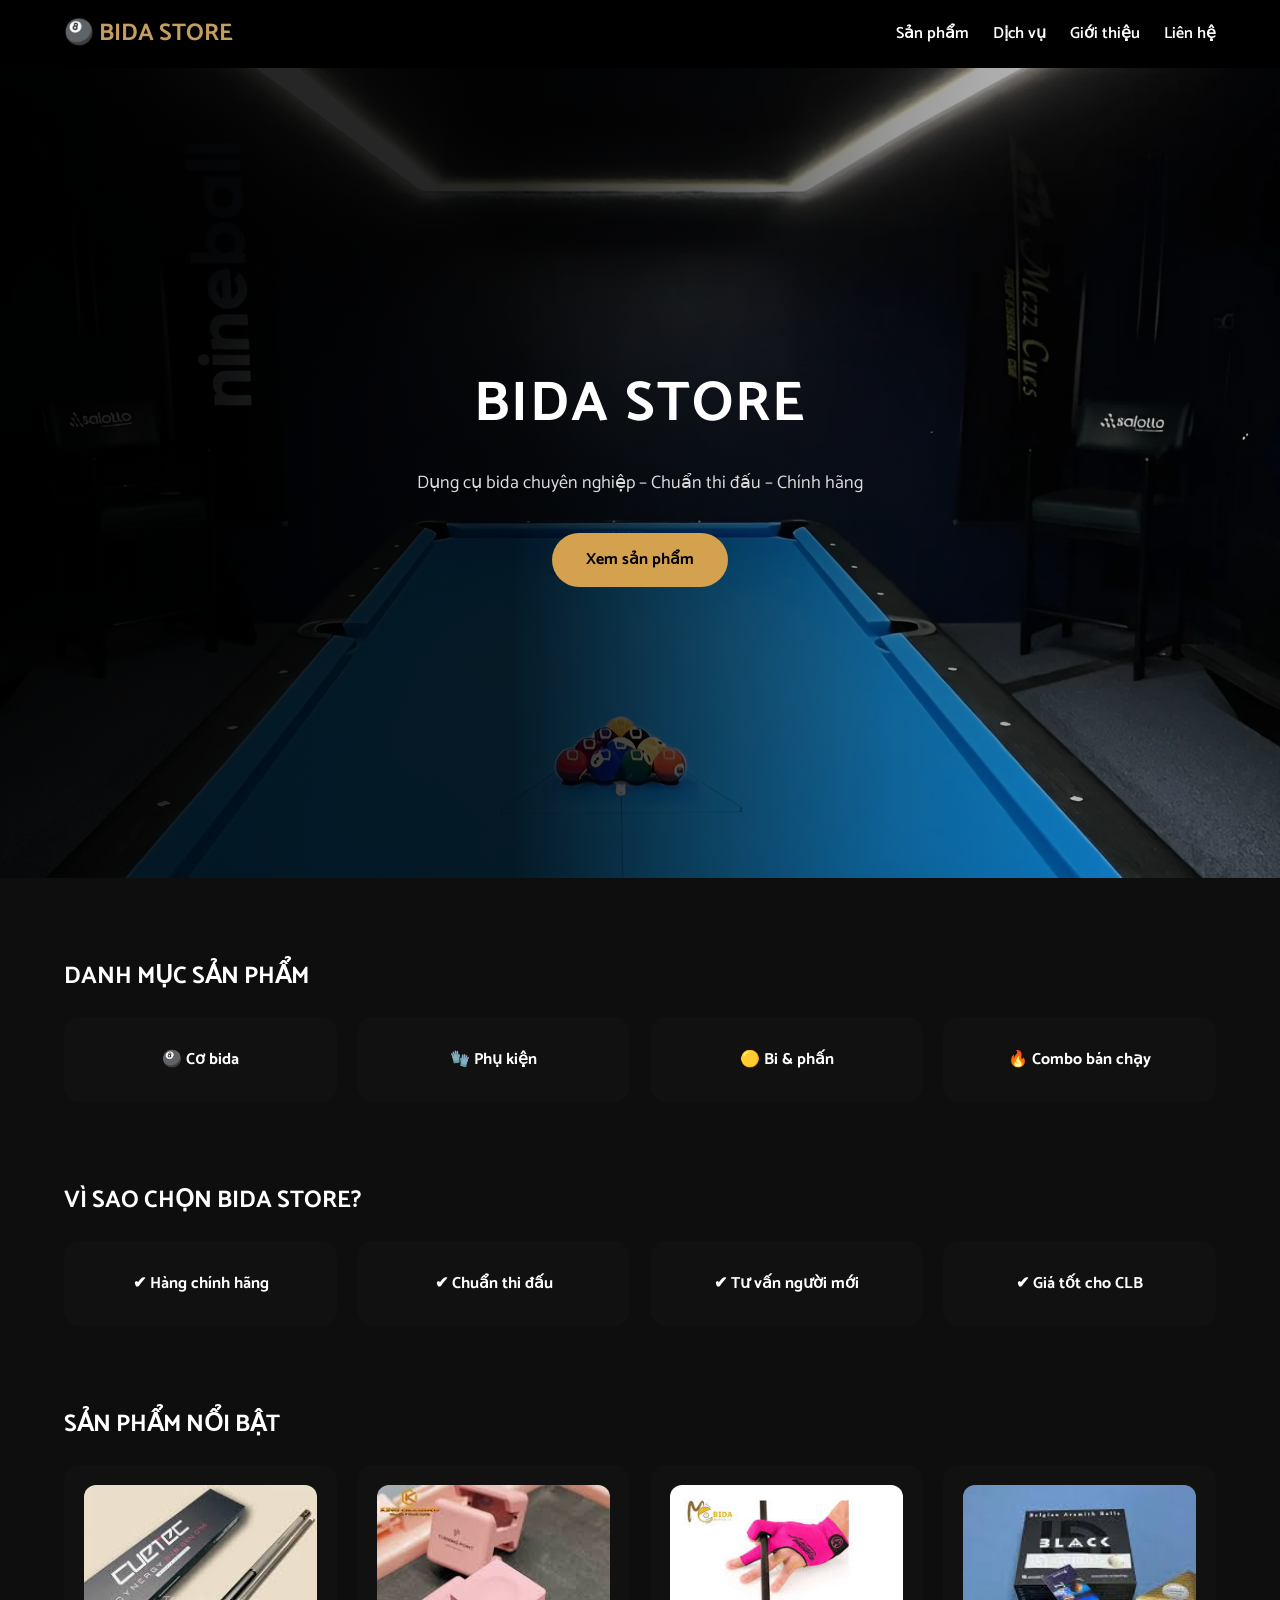
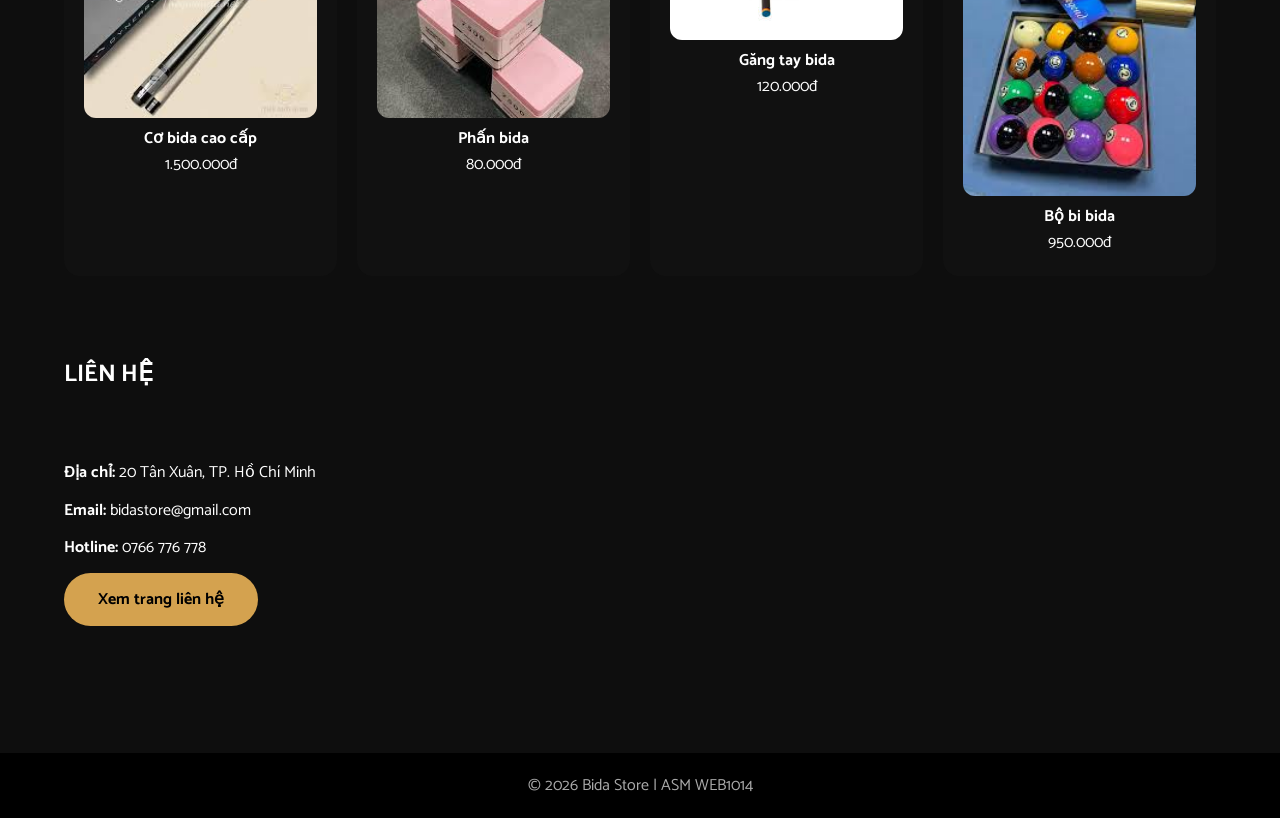
<file: index.html>
<!DOCTYPE html>
<html lang="vi">
<head>
    <meta charset="UTF-8">
    <meta name="viewport" content="width=device-width, initial-scale=1.0">
    <title>BIDA STORE | Trang chủ</title>

    <!-- FONT -->
    <link href="https://fonts.googleapis.com/css2?family=Catamaran:wght@400;700&display=swap" rel="stylesheet">

    <!-- CSS -->
    <link rel="stylesheet" href="ASMstyles.css">
</head>
<body>

<!-- HEADER -->
<header class="site-header">
    <div class="container header-flex">
        <a href="index.html" class="logo">🎱 BIDA STORE</a>
        <nav class="nav">
            <a href="products.html">Sản phẩm</a>
            <a href="services.html">Dịch vụ</a>
            <a href="about.html">Giới thiệu</a>
            <a href="contact.html">Liên hệ</a>
        </nav>
    </div>
</header>

<!-- HERO 2 CỘT -->
<section class="hero hero-bg">
    <div class="hero-overlay"></div>

    <div class="hero-content container">
        <h1>BIDA STORE</h1>
        <p>Dụng cụ bida chuyên nghiệp – Chuẩn thi đấu – Chính hãng</p>
        <a href="products.html" class="btn">Xem sản phẩm</a>
    </div>
</section>


<!-- DANH MỤC SẢN PHẨM -->
<section class="categories container">
    <h2>DANH MỤC SẢN PHẨM</h2>
    <div class="category-grid">
        <div class="category">🎱 Cơ bida</div>
        <div class="category">🧤 Phụ kiện</div>
        <div class="category">🟡 Bi & phấn</div>
        <div class="category">🔥 Combo bán chạy</div>
    </div>
</section>

<!-- VÌ SAO CHỌN CHÚNG TÔI -->
<section class="why container">
    <h2>VÌ SAO CHỌN BIDA STORE?</h2>
    <div class="why-grid">
        <div class="why-box">✔ Hàng chính hãng</div>
        <div class="why-box">✔ Chuẩn thi đấu</div>
        <div class="why-box">✔ Tư vấn người mới</div>
        <div class="why-box">✔ Giá tốt cho CLB</div>
    </div>
</section>

<!-- SẢN PHẨM NỔI BẬT (GIỮ NGUYÊN) -->
<section class="products container">
    <h2>SẢN PHẨM NỔI BẬT</h2>

    <div class="product-list">
        <div class="product">
            <img src="images/cue.jpg" alt="Cơ bida">
            <h4>Cơ bida cao cấp</h4>
            <p>1.500.000đ</p>
        </div>

        <div class="product">
            <img src="images/phan.jpg" alt="Phấn bida">
            <h4>Phấn bida</h4>
            <p>80.000đ</p>
        </div>

        <div class="product">
            <img src="images/gangtay.jpg" alt="Găng tay">
            <h4>Găng tay bida</h4>
            <p>120.000đ</p>
        </div>

        <div class="product">
            <img src="images/bi.jpg" alt="Bi bida">
            <h4>Bộ bi bida</h4>
            <p>950.000đ</p>
        </div>
    </div>
</section>
<!-- LIÊN HỆ -->
<section class="contact-home container">
    <h2>LIÊN HỆ</h2>

    <div class="contact-grid">
        <div class="contact-info">
            <p><strong>Địa chỉ:</strong> 20 Tân Xuân, TP. Hồ Chí Minh</p>
            <p><strong>Email:</strong> bidastore@gmail.com</p>
            <p><strong>Hotline:</strong> 0766 776 778</p>
            <a href="contact.html" class="btn">Xem trang liên hệ</a>
        </div>

        <div class="contact-map">
            <iframe
                src="https://www.google.com/maps?q=20%20T%C3%A2n%20Xu%C3%A2n&output=embed"
                width="100%"
                height="250"
                style="border:0;"
                loading="lazy">
            </iframe>
        </div>
    </div>
</section>

<!-- FOOTER -->
<footer class="footer">
    <p>© 2026 Bida Store | ASM WEB1014</p>
</footer>

</body>
</html>
</file>
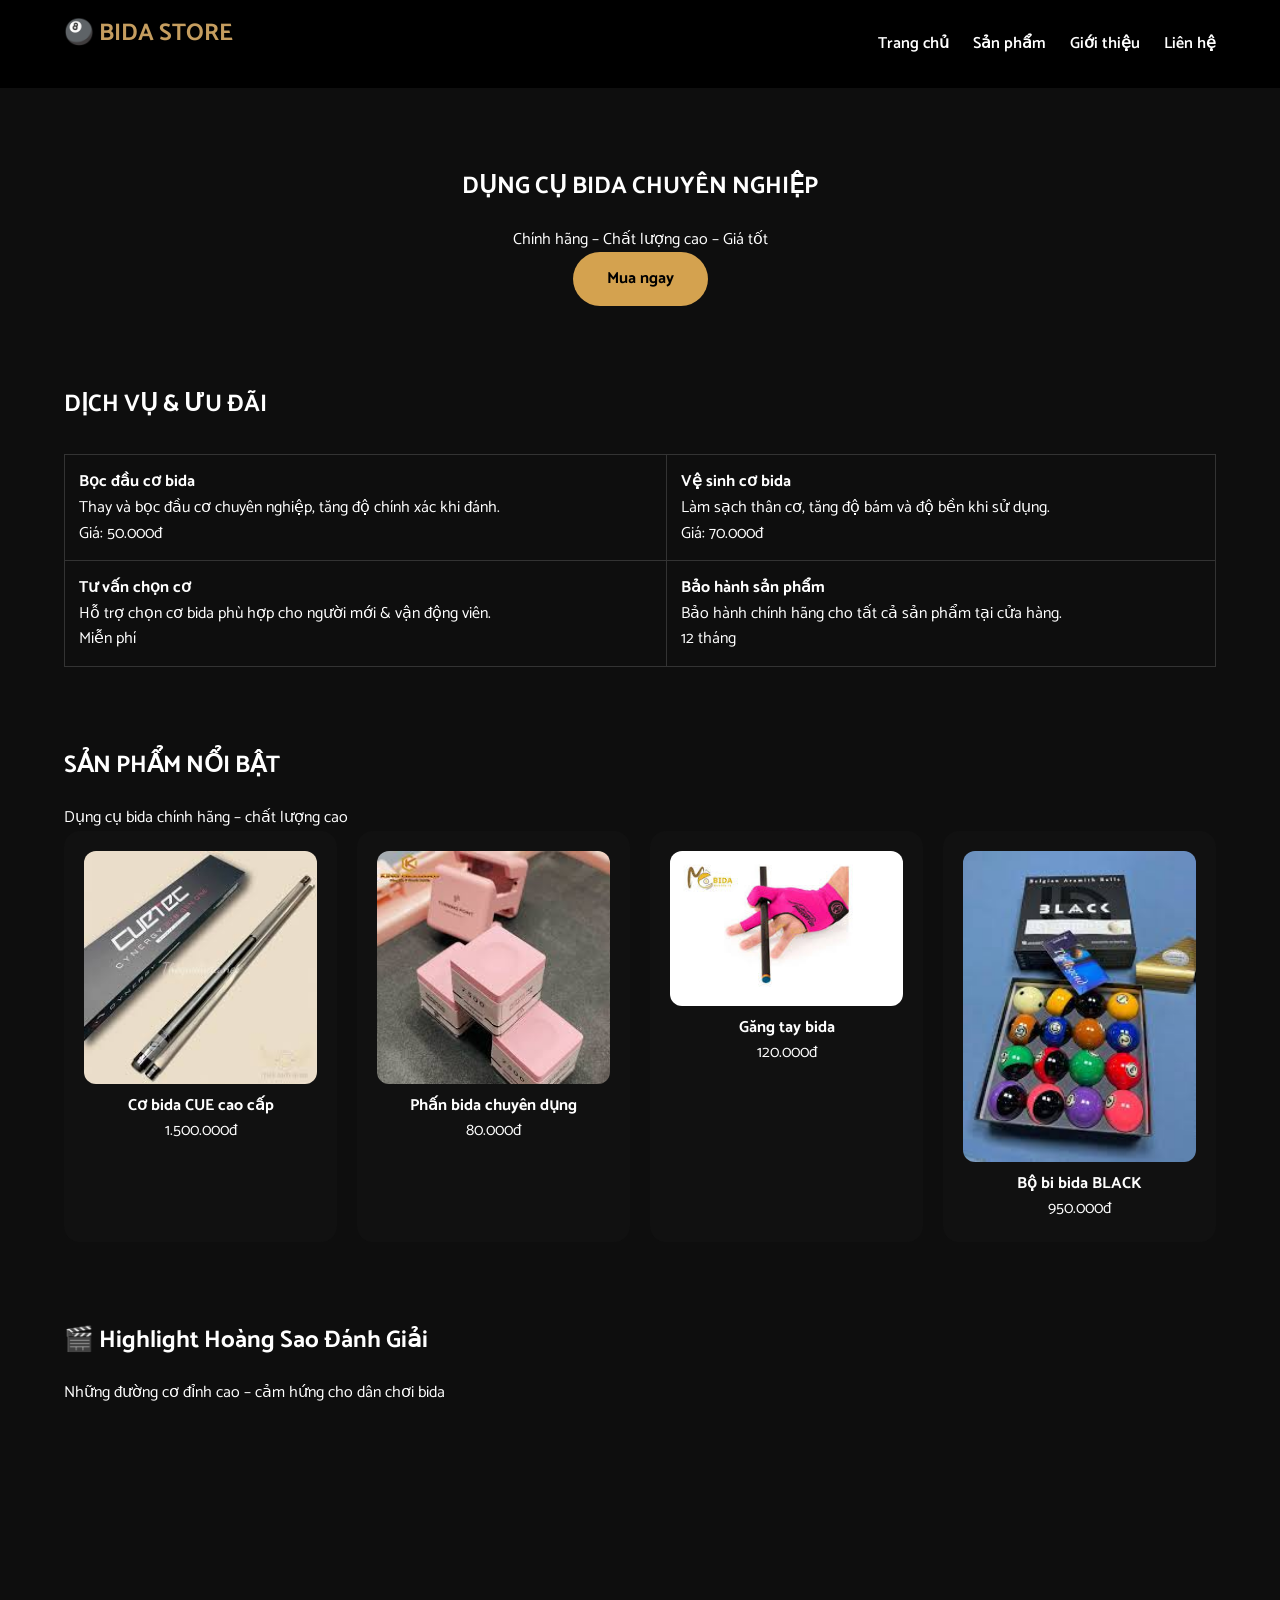
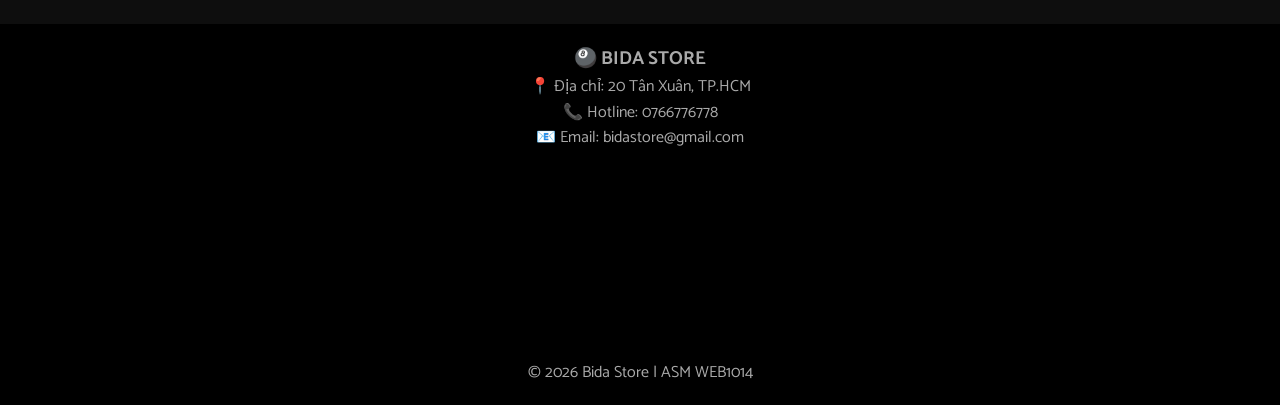
<file: index.Html>
<!DOCTYPE html>
<html lang="vi">
<head>
    <meta charset="UTF-8">
    <title>ASM1 - Bida Store</title>

    <link href="https://fonts.googleapis.com/css2?family=Catamaran:wght@400;700&display=swap" rel="stylesheet">
    <link rel="stylesheet" href="ASMstyles.css">
</head>

<body>

<!-- HEADER -->
<header class="site-header">
    <div class="container header-flex">
        <h1 class="logo">🎱 BIDA STORE</h1>
        <nav class="nav">
            <a href="#">Trang chủ</a>
            <a href="#">Sản phẩm</a>
            <a href="#">Giới thiệu</a>
            <a href="#">Liên hệ</a>
        </nav>
    </div>
</header>

<!-- HERO -->
<section class="hero">
    <h1>DỤNG CỤ BIDA CHUYÊN NGHIỆP</h1>
    <p>Chính hãng – Chất lượng cao – Giá tốt</p>
    <a href="#" class="btn">Mua ngay</a>
</section>
<!-- DỊCH VỤ & ƯU ĐÃI -->
<section class="service-table-section container">
    <h2>DỊCH VỤ & ƯU ĐÃI</h2>

    <table class="service-table">
        <tr>
            <td>
                <div class="service-box">
                    <h4>Bọc đầu cơ bida</h4>
                    <p>Thay và bọc đầu cơ chuyên nghiệp, tăng độ chính xác khi đánh.</p>
                    <span>Giá: 50.000đ</span>
                </div>
            </td>
            <td>
                <div class="service-box">
                    <h4>Vệ sinh cơ bida</h4>
                    <p>Làm sạch thân cơ, tăng độ bám và độ bền khi sử dụng.</p>
                    <span>Giá: 70.000đ</span>
                </div>
            </td>
        </tr>

        <tr>
            <td>
                <div class="service-box">
                    <h4>Tư vấn chọn cơ</h4>
                    <p>Hỗ trợ chọn cơ bida phù hợp cho người mới & vận động viên.</p>
                    <span>Miễn phí</span>
                </div>
            </td>
            <td>
                <div class="service-box">
                    <h4>Bảo hành sản phẩm</h4>
                    <p>Bảo hành chính hãng cho tất cả sản phẩm tại cửa hàng.</p>
                    <span>12 tháng</span>
                </div>
            </td>
        </tr>
    </table>
</section>

<!-- SẢN PHẨM -->
<section class="products container">
    <h2>SẢN PHẨM NỔI BẬT</h2>
    <p>Dụng cụ bida chính hãng – chất lượng cao</p>

    <div class="product-list">
        <div class="product">
            <img src="images/cue.jpg" alt="Cơ bida CUE">
            <h4>Cơ bida CUE cao cấp</h4>
            <p>1.500.000đ</p>
        </div>

        <div class="product">
            <img src="images/phan.jpg" alt="Phấn bida">
            <h4>Phấn bida chuyên dụng</h4>
            <p>80.000đ</p>
        </div>

        <div class="product">
            <img src="images/gangtay.jpg" alt="Găng tay bida">
            <h4>Găng tay bida</h4>
            <p>120.000đ</p>
        </div>

        <div class="product">
            <img src="images/bi.jpg" alt="Bộ bi bida">
            <h4>Bộ bi bida BLACK</h4>
            <p>950.000đ</p>
        </div>
    </div>
</section>
<!-- VIDEO HIGHLIGHT -->
<section class="video-highlight container">
    <h2>🎬 Highlight Hoàng Sao Đánh Giải</h2>
    <p>Những đường cơ đỉnh cao – cảm hứng cho dân chơi bida</p>

    <div class="video-wrapper">
        <iframe
            src="https://www.youtube.com/embed/VIDEO_ID"
            title="Hoàng Sao Bida Highlight"
            frameborder="0"
            allow="accelerometer; autoplay; clipboard-write; encrypted-media; gyroscope; picture-in-picture"
            allowfullscreen>
        </iframe>
    </div>
</section>

<!-- FOOTER -->
<footer class="footer">
    <div class="footer-container">
        <div class="footer-info">
            <h3>🎱 BIDA STORE</h3>
            <p>📍 Địa chỉ: 20 Tân Xuân, TP.HCM</p>
            <p>📞 Hotline: 0766776778</p>
            <p>📧 Email: bidastore@gmail.com</p>
        </div>

        <div class="footer-map">
            <iframe
                src="https://www.google.com/maps?q=20%20T%C3%A2n%20Xu%C3%A2n&output=embed"
                width="100%"
                height="200"
                style="border:0; border-radius:10px;"
                allowfullscreen=""
                loading="lazy">
            </iframe>
        </div>
    </div>

    <p class="footer-copy">© 2026 Bida Store | ASM WEB1014</p>
</footer>
</file>
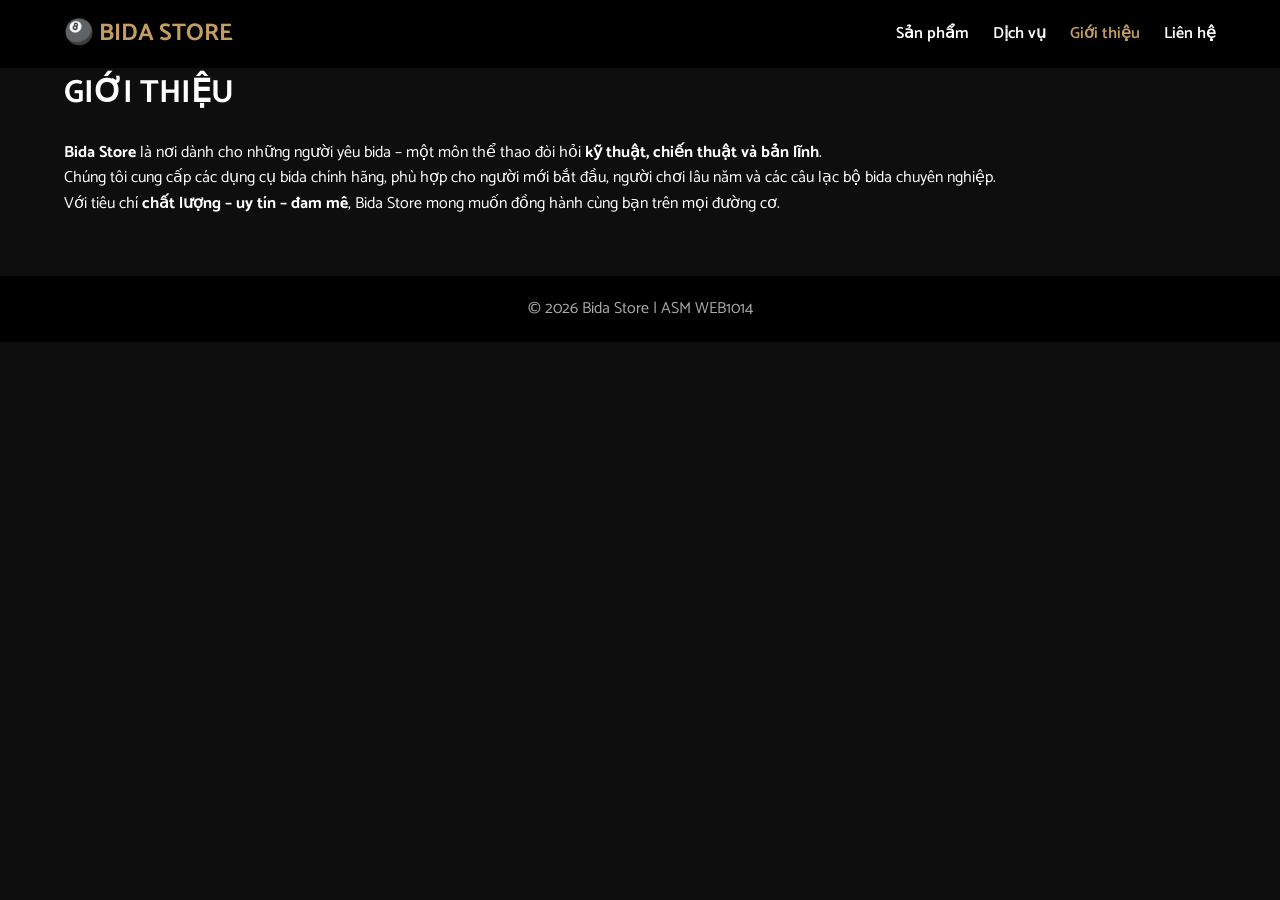
<file: about.html>
<!DOCTYPE html>
<html lang="vi">
<head>
    <meta charset="UTF-8">
    <meta name="viewport" content="width=device-width, initial-scale=1.0">
    <title>Giới thiệu | Bida Store</title>

    <link href="https://fonts.googleapis.com/css2?family=Catamaran:wght@400;700&display=swap" rel="stylesheet">
    <link rel="stylesheet" href="ASMstyles.css">
</head>
<body>

<header class="site-header">
    <div class="container header-flex">
        <a href="index.html" class="logo">🎱 BIDA STORE</a>
        <nav class="nav">
            <a href="products.html">Sản phẩm</a>
            <a href="services.html">Dịch vụ</a>
            <a href="about.html" class="active">Giới thiệu</a>
            <a href="contact.html">Liên hệ</a>
        </nav>
    </div>
</header>

<main class="container">
    <h1>GIỚI THIỆU</h1>

    <p>
        <strong>Bida Store</strong> là nơi dành cho những người yêu bida – 
        một môn thể thao đòi hỏi <strong>kỹ thuật, chiến thuật và bản lĩnh</strong>.
    </p>

    <p>
        Chúng tôi cung cấp các dụng cụ bida chính hãng, phù hợp cho
        người mới bắt đầu, người chơi lâu năm và các câu lạc bộ bida chuyên nghiệp.
    </p>

    <p>
        Với tiêu chí <strong>chất lượng – uy tín – đam mê</strong>,  
        Bida Store mong muốn đồng hành cùng bạn trên mọi đường cơ.
    </p>
</main>

<footer class="footer">
    <p>© 2026 Bida Store | ASM WEB1014</p>
</footer>

</body>
</html>
</file>
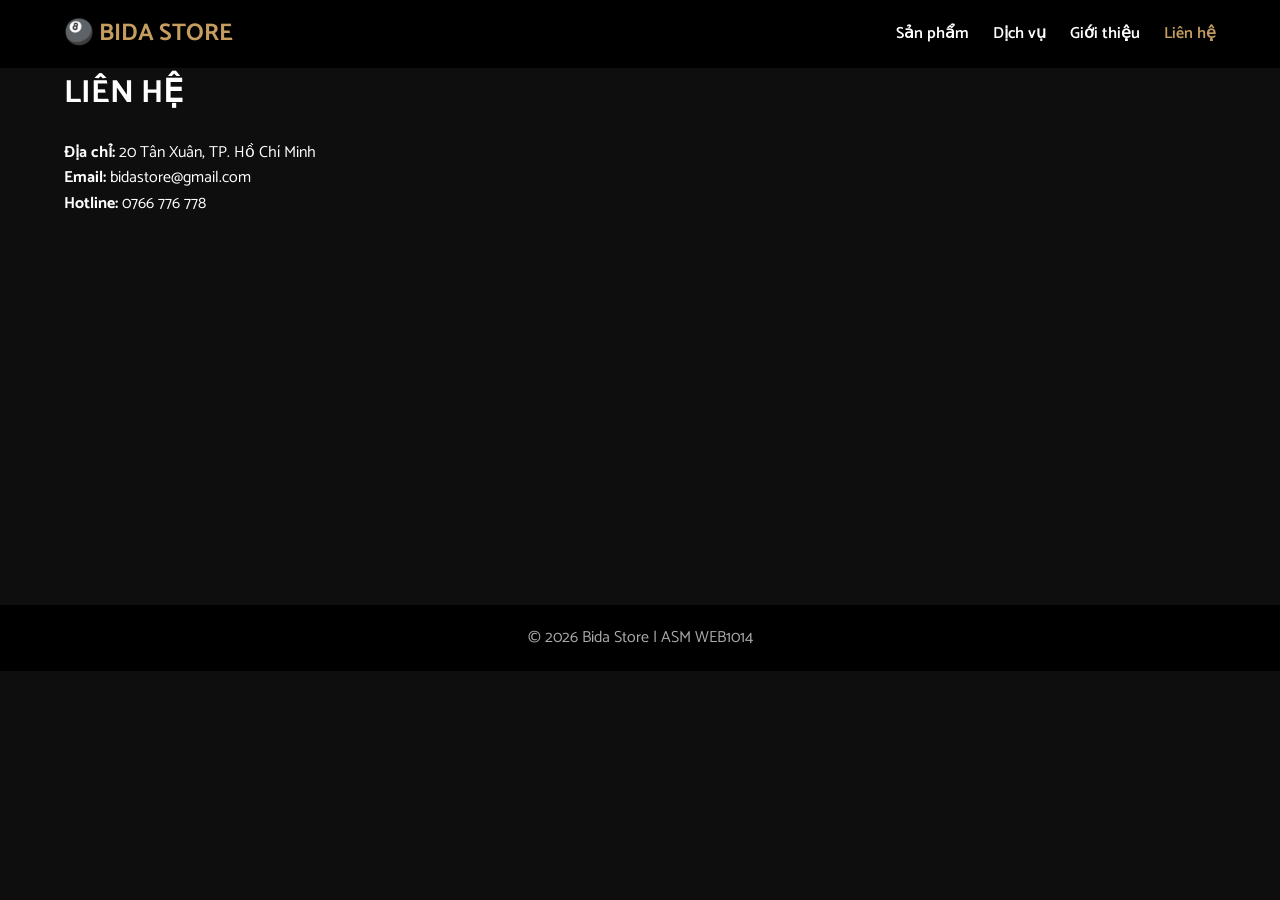
<file: contact.html>
<!DOCTYPE html>
<html lang="vi">
<head>
    <meta charset="UTF-8">
    <meta name="viewport" content="width=device-width, initial-scale=1.0">
    <title>Liên hệ | Bida Store</title>

    <link href="https://fonts.googleapis.com/css2?family=Catamaran:wght@400;700&display=swap" rel="stylesheet">
    <link rel="stylesheet" href="ASMstyles.css">
</head>
<body>

<header class="site-header">
    <div class="container header-flex">
        <a href="index.html" class="logo">🎱 BIDA STORE</a>
        <nav class="nav">
            <a href="products.html">Sản phẩm</a>
            <a href="services.html">Dịch vụ</a>
            <a href="about.html">Giới thiệu</a>
            <a href="contact.html" class="active">Liên hệ</a>
        </nav>
    </div>
</header>

<main class="container">
    <h1>LIÊN HỆ</h1>

    <p><strong>Địa chỉ:</strong> 20 Tân Xuân, TP. Hồ Chí Minh</p>
    <p><strong>Email:</strong> bidastore@gmail.com</p>
    <p><strong>Hotline:</strong> 0766 776 778</p>

    <iframe
        src="https://www.google.com/maps?q=20%20T%C3%A2n%20Xu%C3%A2n&output=embed"
        width="100%"
        height="300"
        style="border:0; margin-top:20px;"
        allowfullscreen=""
        loading="lazy">
    </iframe>
</main>

<footer class="footer">
    <p>© 2026 Bida Store | ASM WEB1014</p>
</footer>

</body>
</html>
</file>
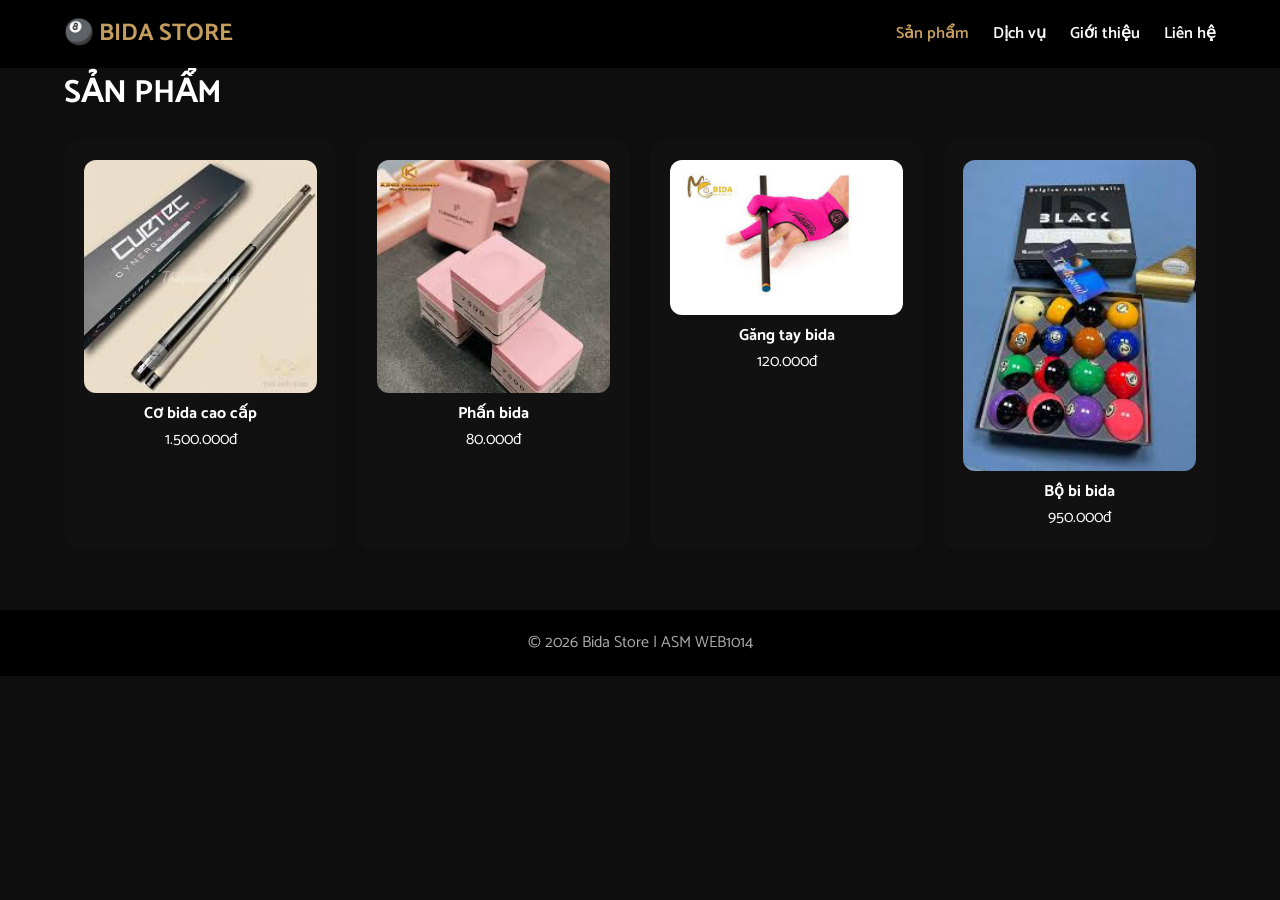
<file: products.html>
<!DOCTYPE html>
<html lang="vi">
<head>
    <meta charset="UTF-8">
    <meta name="viewport" content="width=device-width, initial-scale=1.0">
    <title>Sản phẩm | Bida Store</title>

    <link href="https://fonts.googleapis.com/css2?family=Catamaran:wght@400;700&display=swap" rel="stylesheet">
    <link rel="stylesheet" href="ASMstyles.css">
</head>
<body>

<header class="site-header">
    <div class="container header-flex">
        <a href="index.html" class="logo">🎱 BIDA STORE</a>
        <nav class="nav">
            <a href="products.html" class="active">Sản phẩm</a>
            <a href="services.html">Dịch vụ</a>
            <a href="about.html">Giới thiệu</a>
            <a href="contact.html">Liên hệ</a>
        </nav>
    </div>
</header>

<main class="container">
    <h1>SẢN PHẨM</h1>

    <div class="product-list">
        <div class="product">
            <img src="images/cue.jpg" alt="Cơ bida">
            <h4>Cơ bida cao cấp</h4>
            <p>1.500.000đ</p>
        </div>

        <div class="product">
            <img src="images/phan.jpg" alt="Phấn bida">
            <h4>Phấn bida</h4>
            <p>80.000đ</p>
        </div>

        <div class="product">
            <img src="images/gangtay.jpg" alt="Găng tay">
            <h4>Găng tay bida</h4>
            <p>120.000đ</p>
        </div>

        <div class="product">
            <img src="images/bi.jpg" alt="Bi bida">
            <h4>Bộ bi bida</h4>
            <p>950.000đ</p>
        </div>
    </div>
</main>

<footer class="footer">
    <p>© 2026 Bida Store | ASM WEB1014</p>
</footer>

</body>
</html>
</file>
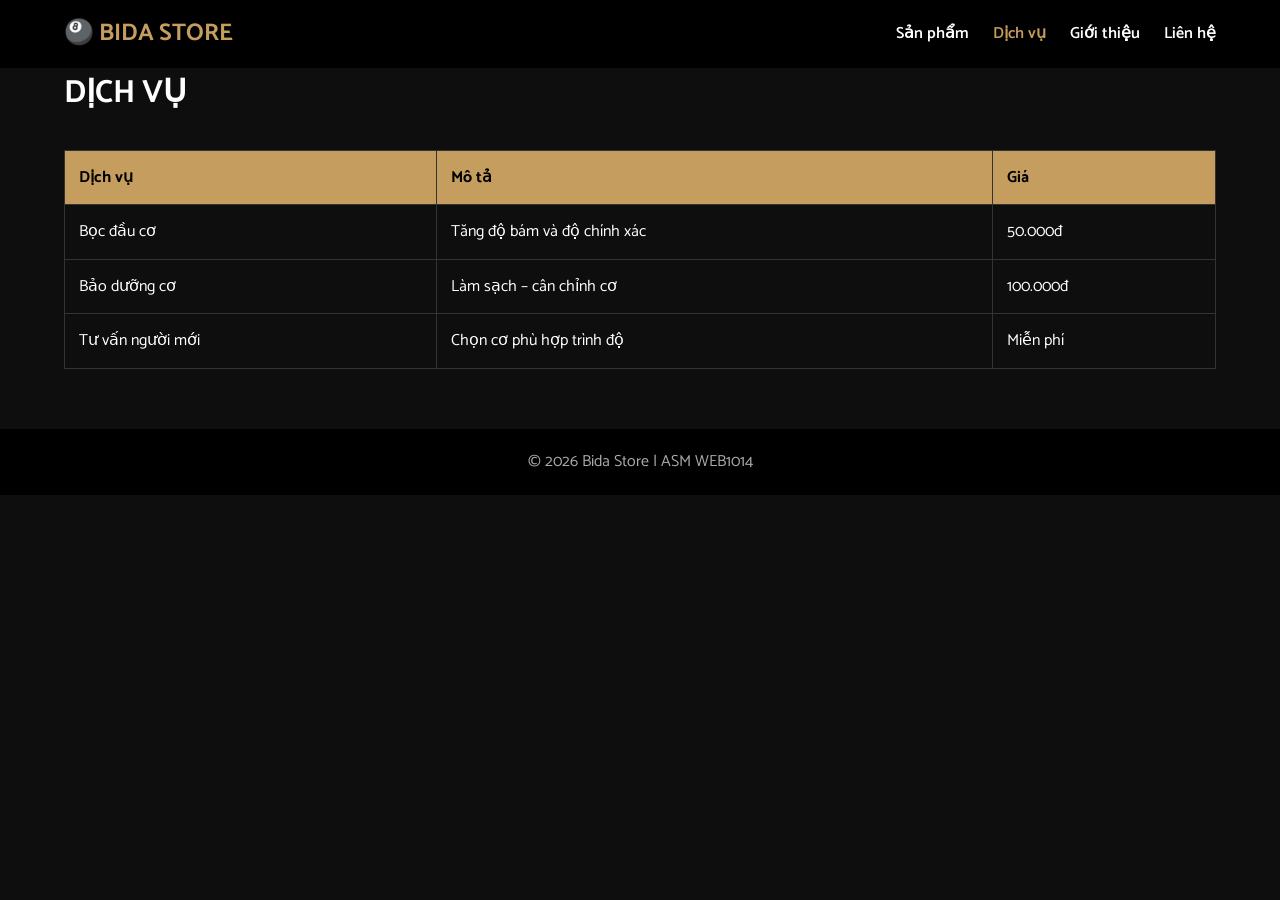
<file: services.html>
<!DOCTYPE html>
<html lang="vi">
<head>
    <meta charset="UTF-8">
    <meta name="viewport" content="width=device-width, initial-scale=1.0">
    <title>Dịch vụ | Bida Store</title>

    <link href="https://fonts.googleapis.com/css2?family=Catamaran:wght@400;700&display=swap" rel="stylesheet">
    <link rel="stylesheet" href="ASMstyles.css">
</head>
<body>

<header class="site-header">
    <div class="container header-flex">
        <a href="index.html" class="logo">🎱 BIDA STORE</a>
        <nav class="nav">
            <a href="products.html">Sản phẩm</a>
            <a href="services.html" class="active">Dịch vụ</a>
            <a href="about.html">Giới thiệu</a>
            <a href="contact.html">Liên hệ</a>
        </nav>
    </div>
</header>

<main class="container">
    <h1>DỊCH VỤ</h1>

    <table class="service-table">
        <tr>
            <th>Dịch vụ</th>
            <th>Mô tả</th>
            <th>Giá</th>
        </tr>
        <tr>
            <td>Bọc đầu cơ</td>
            <td>Tăng độ bám và độ chính xác</td>
            <td>50.000đ</td>
        </tr>
        <tr>
            <td>Bảo dưỡng cơ</td>
            <td>Làm sạch – cân chỉnh cơ</td>
            <td>100.000đ</td>
        </tr>
        <tr>
            <td>Tư vấn người mới</td>
            <td>Chọn cơ phù hợp trình độ</td>
            <td>Miễn phí</td>
        </tr>
    </table>
</main>

<footer class="footer">
    <p>© 2026 Bida Store | ASM WEB1014</p>
</footer>

</body>
</html>
</file>
<file: ASMstyles.css>
/* ===== RESET & BASE ===== */
*{
    margin:0;
    padding:0;
    box-sizing:border-box;
}

body{
    font-family:'Catamaran', sans-serif;
    background:#0e0e0e;
    color:#fff;
    line-height:1.6;
}

/* ===== COMMON ===== */
.container{
    width:90%;
    max-width:1200px;
    margin:auto;
}

a{
    text-decoration:none;
    color:inherit;
}

h1, h2{
    margin-bottom:20px;
}

/* ===== HEADER ===== */
.site-header{
    background:#000;
    position:sticky;
    top:0;
    z-index:1000;
}

.header-flex{
    display:flex;
    justify-content:space-between;
    align-items:center;
    padding:15px 0;
}

.logo{
    font-size:24px;
    font-weight:700;
    color:#c59d5f;
}

.nav a{
    margin-left:20px;
    font-weight:600;
}

.nav a:hover,
.nav a.active{
    color:#c59d5f;
}

/* ===== HERO ===== */
.hero{
    padding:80px 0;
    text-align:center;
}

.hero-split{
    display:grid;
    grid-template-columns:1fr 1fr;
    align-items:center;
    gap:40px;
}

.hero-text h1{
    font-size:42px;
}

.hero-text p{
    margin:20px 0;
    font-size:18px;
}

.hero-image img{
    width:100%;
    border-radius:16px;
}

/* ===== BUTTON ===== */
.btn{
    display:inline-block;
    background:#c59d5f;
    color:#000;
    padding:12px 28px;
    border-radius:30px;
    font-weight:700;
    transition:0.3s;
}

.btn:hover{
    background:#fff;
}

/* ===== CATEGORIES ===== */
.categories{
    margin:80px auto;
}

.category-grid{
    display:grid;
    grid-template-columns:repeat(4,1fr);
    gap:20px;
}

.category{
    background:#111;
    padding:30px;
    text-align:center;
    border-radius:16px;
    font-weight:700;
    cursor:pointer;
    transition:0.3s;
}

.category:hover{
    background:#c59d5f;
    color:#000;
}

/* ===== WHY CHOOSE ===== */
.why{
    margin:80px auto;
}

.why-grid{
    display:grid;
    grid-template-columns:repeat(4,1fr);
    gap:20px;
}

.why-box{
    background:#111;
    padding:30px;
    text-align:center;
    border-radius:16px;
    font-weight:700;
    transition:0.3s;
}

.why-box:hover{
    background:#c59d5f;
    color:#000;
}

/* ===== PRODUCTS ===== */
.products{
    margin:80px auto;
}

.product-list{
    display:grid;
    grid-template-columns:repeat(4,1fr);
    gap:20px;
}

.product{
    background:#111;
    padding:20px;
    border-radius:16px;
    text-align:center;
    transition:0.3s;
}

.product img{
    width:100%;
    border-radius:12px;
}

.product:hover{
    transform:translateY(-6px);
}

/* ===== TABLE ===== */
.service-table{
    width:100%;
    border-collapse:collapse;
    margin-top:30px;
}

.service-table th,
.service-table td{
    border:1px solid #333;
    padding:14px;
    text-align:left;
}

.service-table th{
    background:#c59d5f;
    color:#000;
}

/* ===== FOOTER ===== */
.footer{
    background:#000;
    padding:20px;
    text-align:center;
    margin-top:60px;
    color:#aaa;
}

/* ===== RESPONSIVE ===== */
@media(max-width:900px){
    .hero-split,
    .category-grid,
    .why-grid,
    .product-list{
        grid-template-columns:1fr 1fr;
    }
}

@media(max-width:600px){
    .hero-split{
        grid-template-columns:1fr;
        text-align:center;
    }

    .product-list,
    .category-grid,
    .why-grid{
        grid-template-columns:1fr;
    }

    .nav a{
        margin-left:10px;
    }
}
/* ===== CONTACT HOME ===== */
.contact-home{
    margin:80px auto;
}

.contact-grid{
    display:grid;
    grid-template-columns:1fr 1fr;
    gap:30px;
    align-items:center;
}

.contact-info p{
    margin-bottom:12px;
}

.contact-map iframe{
    border-radius:16px;
}

@media(max-width:768px){
    .contact-grid{
        grid-template-columns:1fr;
    }
}
/* ===== HERO BIDA CAO CẤP ===== */
.hero-bg{
    position:relative;
    min-height:90vh;
    background:url("images/hero-bida.jpg") center/cover no-repeat;
    display:flex;
    align-items:center;
}

.hero-overlay{
    position:absolute;
    inset:0;
    background:linear-gradient(
        to right,
        rgba(0,0,0,0.85) 40%,
        rgba(0,0,0,0.4),
        rgba(0,0,0,0.1)
    );
}

.hero-content{
    position:relative;
    z-index:2;
    max-width:600px;
}

.hero-content h1{
    font-size:56px;
    letter-spacing:2px;
    margin-bottom:20px;
    color:#fff;
}

.hero-content p{
    font-size:18px;
    color:#ddd;
    margin-bottom:35px;
}

/* Nút cao cấp */
.btn{
    display:inline-block;
    background:#d4a24f;
    color:#000;
    padding:14px 34px;
    border-radius:30px;
    font-weight:700;
    text-decoration:none;
    transition:0.3s;
}

.btn:hover{
    background:#f0c36d;
    transform:translateY(-2px);
}

/* Responsive */
@media(max-width:768px){
    .hero-content h1{
        font-size:36px;
    }
    .hero-bg{
        min-height:70vh;
    }
}
</file>
